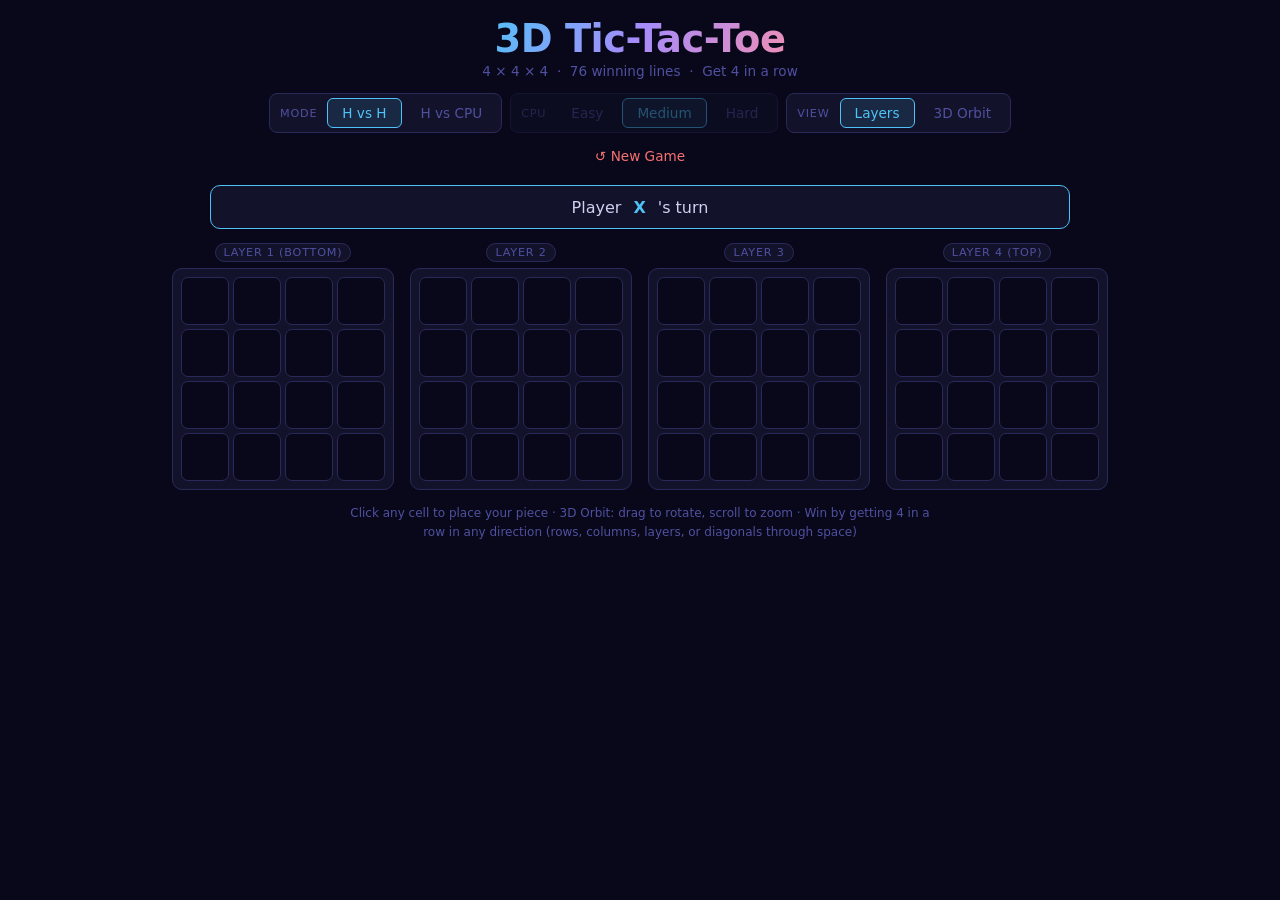
<file: index.html>
<!DOCTYPE html>
<html lang="en">
<head>
<meta charset="UTF-8">
<meta name="viewport" content="width=device-width, initial-scale=1.0">
<title>3D Tic-Tac-Toe · 4×4×4</title>
<link rel="icon" type="image/svg+xml" href="favicon.svg">
<style>
:root {
  --x: #4fc3f7;
  --o: #f48fb1;
  --x-bg: rgba(79,195,247,0.15);
  --o-bg: rgba(244,143,177,0.15);
  --x-glow: rgba(79,195,247,0.5);
  --o-glow: rgba(244,143,177,0.5);
  --bg: #08081a;
  --surface: #12122a;
  --surface2: #1a1a38;
  --border: #2a2a5a;
  --border2: #3a3a7a;
  --text: #d0d0f0;
  --dim: #5050a0;
  --win-bg: rgba(255,220,50,0.12);
  --win-border: #ffd700;
}

* { box-sizing: border-box; margin: 0; padding: 0; }

body {
  font-family: 'Segoe UI', system-ui, -apple-system, sans-serif;
  background: var(--bg);
  color: var(--text);
  min-height: 100vh;
  display: flex;
  flex-direction: column;
  align-items: center;
  padding: 16px;
  gap: 14px;
  overflow-x: hidden;
}

/* ── Header ── */
header { text-align: center; }
h1 {
  font-size: clamp(1.6rem, 4vw, 2.4rem);
  font-weight: 800;
  background: linear-gradient(120deg, var(--x), #a78bfa, var(--o));
  -webkit-background-clip: text;
  -webkit-text-fill-color: transparent;
  background-clip: text;
  letter-spacing: -0.5px;
}
.subtitle { color: var(--dim); font-size: 0.85rem; margin-top: 2px; }

/* ── Controls ── */
.controls {
  display: flex;
  flex-wrap: wrap;
  gap: 8px;
  justify-content: center;
  align-items: center;
  max-width: 860px;
  width: 100%;
}

.ctrl-group {
  display: flex;
  gap: 4px;
  align-items: center;
  background: var(--surface);
  border: 1px solid var(--border);
  border-radius: 8px;
  padding: 4px;
}

.ctrl-label {
  font-size: 0.7rem;
  color: var(--dim);
  text-transform: uppercase;
  letter-spacing: 0.8px;
  padding: 0 6px;
}

.btn {
  padding: 6px 14px;
  border: 1px solid transparent;
  border-radius: 6px;
  background: transparent;
  color: var(--dim);
  cursor: pointer;
  font-size: 0.85rem;
  font-family: inherit;
  transition: all 0.15s;
  white-space: nowrap;
}
.btn:hover { color: var(--text); background: var(--surface2); border-color: var(--border); }
.btn.active { color: var(--x); background: rgba(79,195,247,0.12); border-color: var(--x); }
.btn.danger { color: #f87171; }
.btn.danger:hover { background: rgba(248,113,113,0.12); border-color: #f87171; }

/* ── Status Bar ── */
.status-bar {
  display: flex;
  align-items: center;
  justify-content: center;
  gap: 12px;
  min-height: 44px;
  padding: 8px 20px;
  background: var(--surface);
  border: 1px solid var(--border);
  border-radius: 10px;
  font-size: 1rem;
  font-weight: 500;
  width: 100%;
  max-width: 860px;
  transition: border-color 0.3s;
}
.status-bar.x-turn { border-color: var(--x); }
.status-bar.o-turn { border-color: var(--o); }
.status-bar.win { border-color: var(--win-border); }
.x-mark { color: var(--x); font-weight: 900; }
.o-mark { color: var(--o); font-weight: 900; }

/* ── Layer View ── */
.layer-view {
  display: grid;
  grid-template-columns: repeat(4, auto);
  gap: 16px;
  justify-content: center;
  max-width: 100%;
}

.layer-panel {
  display: flex;
  flex-direction: column;
  align-items: center;
  gap: 6px;
}

.layer-badge {
  font-size: 0.7rem;
  text-transform: uppercase;
  letter-spacing: 0.8px;
  color: var(--dim);
  padding: 2px 8px;
  border-radius: 20px;
  border: 1px solid var(--border);
  background: var(--surface);
}

.grid-2d {
  display: grid;
  grid-template-columns: repeat(4, 1fr);
  gap: 4px;
  padding: 8px;
  background: var(--surface);
  border: 1px solid var(--border);
  border-radius: 10px;
}

/* ── Cells (shared) ── */
.cell {
  width: 48px;
  height: 48px;
  border-radius: 7px;
  border: 1px solid var(--border);
  background: var(--bg);
  cursor: pointer;
  display: flex;
  align-items: center;
  justify-content: center;
  font-size: 1.5rem;
  font-weight: 900;
  transition: border-color 0.15s, background 0.15s, transform 0.1s;
  position: relative;
  user-select: none;
}
.cell:hover:not(.filled) { border-color: var(--border2); background: var(--surface2); }
.cell.filled { cursor: default; }
.cell.x { color: var(--x); text-shadow: 0 0 14px var(--x-glow); }
.cell.o { color: var(--o); text-shadow: 0 0 14px var(--o-glow); }

/* ghost preview on hover */
body[data-player="X"] .cell:not(.filled):hover::after,
body[data-player="O"] .cell:not(.filled):hover::after {
  position: absolute;
  font-size: 1.3rem;
  font-weight: 900;
  opacity: 0.3;
  pointer-events: none;
}
body[data-player="X"] .cell:not(.filled):hover::after { content: "X"; color: var(--x); }
body[data-player="O"] .cell:not(.filled):hover::after { content: "O"; color: var(--o); }

/* winning cell animation */
.cell.win-cell {
  border-color: var(--win-border) !important;
  background: var(--win-bg) !important;
  animation: win-pulse 0.9s ease-in-out infinite alternate;
}
@keyframes win-pulse {
  from { transform: scale(1); box-shadow: 0 0 0px var(--win-border); }
  to { transform: scale(1.07); box-shadow: 0 0 12px var(--win-border); }
}

/* placed animation */
@keyframes pop-in {
  0% { transform: scale(0.5); opacity: 0; }
  70% { transform: scale(1.12); }
  100% { transform: scale(1); opacity: 1; }
}
.cell.just-placed { animation: pop-in 0.25s ease-out; }

/* ── 3D View ── */
.view-3d-wrapper {
  display: flex;
  flex-direction: column;
  align-items: center;
  gap: 12px;
}

.view-3d-container {
  width: 420px;
  height: 420px;
  perspective: 900px;
  cursor: grab;
  user-select: none;
  position: relative;
  display: flex;
  align-items: center;
  justify-content: center;
}
.view-3d-container.dragging { cursor: grabbing; }

.scene-3d {
  position: relative;
  transform-style: preserve-3d;
  width: 234px;
  height: 234px;
}

.layer-3d {
  position: absolute;
  width: 234px;
  height: 234px;
  transform-style: preserve-3d;
}

.cell-3d {
  position: absolute;
  width: 50px;
  height: 50px;
  border-radius: 7px;
  border: 1px solid var(--border);
  background: var(--bg);
  cursor: pointer;
  display: flex;
  align-items: center;
  justify-content: center;
  font-size: 1.3rem;
  font-weight: 900;
  transition: border-color 0.15s, background 0.15s;
  user-select: none;
  position: absolute;
}
.cell-3d:hover:not(.filled) { border-color: var(--border2); background: var(--surface2); }
.cell-3d.filled { cursor: default; }
.cell-3d.x { color: var(--x); text-shadow: 0 0 12px var(--x-glow); }
.cell-3d.o { color: var(--o); text-shadow: 0 0 12px var(--o-glow); }
.cell-3d.win-cell {
  border-color: var(--win-border) !important;
  background: var(--win-bg) !important;
  animation: win-pulse 0.9s ease-in-out infinite alternate;
}
body[data-player="X"] .cell-3d:not(.filled):hover::after { content: "X"; color: var(--x); opacity: 0.3; font-weight:900; font-size:1.2rem; }
body[data-player="O"] .cell-3d:not(.filled):hover::after { content: "O"; color: var(--o); opacity: 0.3; font-weight:900; font-size:1.2rem; }

/* Layer label in 3D */
.layer-3d-label {
  position: absolute;
  top: 50%;
  left: -38px;
  transform: translateY(-50%);
  font-size: 0.65rem;
  color: var(--dim);
  text-transform: uppercase;
  letter-spacing: 0.5px;
  white-space: nowrap;
}

/* 3D view rotation buttons */
.rot-controls {
  display: flex;
  gap: 6px;
}

/* ── Cage lines in 3D ── */
.cage-line {
  position: absolute;
  background: var(--border);
  pointer-events: none;
}


/* ── Help ── */
.help {
  font-size: 0.75rem;
  color: var(--dim);
  text-align: center;
  max-width: 600px;
  line-height: 1.6;
}

/* ── Win overlay ── */
#win-overlay {
  position: fixed;
  inset: 0;
  background: rgba(0,0,0,0.7);
  display: flex;
  align-items: center;
  justify-content: center;
  z-index: 100;
  backdrop-filter: blur(4px);
}
.win-card {
  background: var(--surface);
  border: 2px solid var(--win-border);
  border-radius: 16px;
  padding: 32px 48px;
  text-align: center;
  display: flex;
  flex-direction: column;
  align-items: center;
  gap: 16px;
  box-shadow: 0 0 40px rgba(255,215,0,0.3);
}
.win-title { font-size: 2.5rem; }
.win-msg { font-size: 1.2rem; color: var(--text); }
.win-sub { font-size: 0.85rem; color: var(--dim); }

/* ── Responsive ── */
@media (max-width: 700px) {
  .layer-view { grid-template-columns: repeat(2, auto); }
  .view-3d-container { width: 320px; height: 320px; perspective: 700px; }
}
@media (max-width: 400px) {
  .layer-view { grid-template-columns: repeat(1, auto); }
  .cell { width: 40px; height: 40px; font-size: 1.2rem; }
}
</style>
</head>
<body data-player="X">

<header>
  <h1>3D Tic-Tac-Toe</h1>
  <p class="subtitle">4 × 4 × 4 &nbsp;·&nbsp; 76 winning lines &nbsp;·&nbsp; Get 4 in a row</p>
</header>

<nav class="controls">
  <div class="ctrl-group">
    <span class="ctrl-label">Mode</span>
    <button class="btn active" data-mode="hvh">H vs H</button>
    <button class="btn" data-mode="hvc">H vs CPU</button>
  </div>
  <div class="ctrl-group" id="diff-group">
    <span class="ctrl-label">CPU</span>
    <button class="btn" data-diff="easy">Easy</button>
    <button class="btn active" data-diff="medium">Medium</button>
    <button class="btn" data-diff="hard">Hard</button>
  </div>
  <div class="ctrl-group">
    <span class="ctrl-label">View</span>
    <button class="btn active" data-view="layers">Layers</button>
    <button class="btn" data-view="3d">3D Orbit</button>
  </div>
  <button class="btn danger" id="reset-btn">↺ New Game</button>
</nav>

<div class="status-bar x-turn" id="status-bar">
  Player <span class="x-mark">X</span>'s turn
</div>

<div id="game-area"></div>

<p class="help" id="help-text">
  Click any cell to place your piece · 3D Orbit: drag to rotate, scroll to zoom · Win by getting 4 in a row in any direction (rows, columns, layers, or diagonals through space)
</p>

<div id="win-overlay" style="display:none">
  <div class="win-card">
    <div class="win-title" id="win-emoji">🎉</div>
    <div class="win-msg" id="win-msg"></div>
    <div class="win-sub" id="win-sub"></div>
    <div style="display:flex;gap:10px;margin-top:12px;justify-content:center">
      <button class="btn" id="win-close" style="font-size:1rem;padding:10px 20px">Close</button>
      <button class="btn active" id="win-play-again" style="font-size:1rem;padding:10px 20px">New Game</button>
    </div>
  </div>
</div>

<script>
'use strict';

/* ═══════════════════════════════════════════════════
   CONSTANTS
═══════════════════════════════════════════════════ */
const N = 4;
const LAYER_NAMES = ['Layer 1 (Bottom)', 'Layer 2', 'Layer 3', 'Layer 4 (Top)'];
const CELL_STEP_3D = 58;   // cell size + gap in 3D view

/* ═══════════════════════════════════════════════════
   WIN LINES — all 76 lines in a 4×4×4 board
═══════════════════════════════════════════════════ */
const WIN_LINES = (function buildWinLines() {
  const L = [];
  const add = (...pts) => L.push(pts);

  for (let a = 0; a < N; a++) {
    for (let b = 0; b < N; b++) {
      // X-axis lines  (z=a, y=b, x varies)
      add([a,b,0],[a,b,1],[a,b,2],[a,b,3]);
      // Y-axis lines  (z=a, y varies, x=b)
      add([a,0,b],[a,1,b],[a,2,b],[a,3,b]);
      // Z-axis lines  (z varies, y=a, x=b)
      add([0,a,b],[1,a,b],[2,a,b],[3,a,b]);
    }
    // XY diagonals in layer z=a
    add([a,0,0],[a,1,1],[a,2,2],[a,3,3]);
    add([a,0,3],[a,1,2],[a,2,1],[a,3,0]);
    // XZ diagonals in row y=a
    add([0,a,0],[1,a,1],[2,a,2],[3,a,3]);
    add([0,a,3],[1,a,2],[2,a,1],[3,a,0]);
    // YZ diagonals in column x=a
    add([0,0,a],[1,1,a],[2,2,a],[3,3,a]);
    add([0,3,a],[1,2,a],[2,1,a],[3,0,a]);
  }
  // 4 space diagonals
  add([0,0,0],[1,1,1],[2,2,2],[3,3,3]);
  add([0,0,3],[1,1,2],[2,2,1],[3,3,0]);
  add([0,3,0],[1,2,1],[2,1,2],[3,0,3]);
  add([0,3,3],[1,2,2],[2,1,1],[3,0,0]);
  return L;  // 76 lines
})();

/* ═══════════════════════════════════════════════════
   BOARD UTILS
═══════════════════════════════════════════════════ */
function emptyBoard() {
  return Array.from({length:N}, () =>
    Array.from({length:N}, () => Array(N).fill(null)));
}

function cloneBoard(b) {
  return b.map(layer => layer.map(row => [...row]));
}

function emptyCells(b) {
  const out = [];
  for (let z = 0; z < N; z++)
    for (let y = 0; y < N; y++)
      for (let x = 0; x < N; x++)
        if (!b[z][y][x]) out.push([z,y,x]);
  return out;
}

function isFull(b) { return emptyCells(b).length === 0; }

/* ═══════════════════════════════════════════════════
   WIN DETECTION
═══════════════════════════════════════════════════ */
function checkWinner(b) {
  for (const line of WIN_LINES) {
    const v = b[line[0][0]][line[0][1]][line[0][2]];
    if (v && line.every(([z,y,x]) => b[z][y][x] === v))
      return { player: v, line };
  }
  return null;
}

/* ═══════════════════════════════════════════════════
   AI — EASY
═══════════════════════════════════════════════════ */
function aiEasy(b) {
  const cells = emptyCells(b);
  return cells[Math.floor(Math.random() * cells.length)];
}

/* ═══════════════════════════════════════════════════
   AI — MEDIUM (tactical: win/block/setup/random)
═══════════════════════════════════════════════════ */
function findWinningMove(b, player) {
  for (const [z,y,x] of emptyCells(b)) {
    b[z][y][x] = player;
    const won = checkWinner(b);
    b[z][y][x] = null;
    if (won) return [z,y,x];
  }
  return null;
}

function findForkMove(b, player) {
  // Find a move that creates 2+ winning threats simultaneously
  let best = null, bestThreats = 1;
  for (const [z,y,x] of emptyCells(b)) {
    b[z][y][x] = player;
    let threats = 0;
    for (const [z2,y2,x2] of emptyCells(b)) {
      b[z2][y2][x2] = player;
      if (checkWinner(b)) threats++;
      b[z2][y2][x2] = null;
    }
    b[z][y][x] = null;
    if (threats > bestThreats) { bestThreats = threats; best = [z,y,x]; }
  }
  return best;
}

function aiMedium(b, player) {
  const opp = player === 'X' ? 'O' : 'X';
  return findWinningMove(b, player)
      || findWinningMove(b, opp)
      || findForkMove(b, player)
      || findForkMove(b, opp)
      || aiEasy(b);
}

/* ═══════════════════════════════════════════════════
   AI — HARD (minimax + alpha-beta)
═══════════════════════════════════════════════════ */
function scoreBoard(b, aiPlayer) {
  const opp = aiPlayer === 'X' ? 'O' : 'X';
  let score = 0;
  for (const line of WIN_LINES) {
    let ai = 0, op = 0;
    for (const [z,y,x] of line) {
      const v = b[z][y][x];
      if (v === aiPlayer) ai++;
      else if (v === opp) op++;
    }
    if (op === 0 && ai > 0) score += ai === 4 ? 100000 : ai === 3 ? 300 : ai === 2 ? 20 : 2;
    if (ai === 0 && op > 0) score -= op === 4 ? 100000 : op === 3 ? 300 : op === 2 ? 20 : 2;
  }
  return score;
}

// Order moves: near existing pieces and center first (helps alpha-beta)
function orderedMoves(b, cells) {
  return cells.map(([z,y,x]) => {
    let s = -(Math.abs(z-1.5) + Math.abs(y-1.5) + Math.abs(x-1.5));
    for (let dz=-1; dz<=1; dz++) for (let dy=-1; dy<=1; dy++) for (let dx=-1; dx<=1; dx++) {
      const nz=z+dz,ny=y+dy,nx=x+dx;
      if (nz>=0&&nz<N&&ny>=0&&ny<N&&nx>=0&&nx<N&&b[nz][ny][nx]) s += 3;
    }
    return { pos:[z,y,x], s };
  }).sort((a,b) => b.s - a.s).map(m => m.pos);
}

function minimax(b, depth, alpha, beta, maximizing, aiPlayer, opp) {
  const winner = checkWinner(b);
  if (winner) return winner.player === aiPlayer ? 100000 + depth : -100000 - depth;
  if (depth === 0 || isFull(b)) return scoreBoard(b, aiPlayer);

  const cells = orderedMoves(b, emptyCells(b));
  if (maximizing) {
    let best = -Infinity;
    for (const [z,y,x] of cells) {
      b[z][y][x] = aiPlayer;
      best = Math.max(best, minimax(b, depth-1, alpha, beta, false, aiPlayer, opp));
      b[z][y][x] = null;
      alpha = Math.max(alpha, best);
      if (beta <= alpha) break;
    }
    return best;
  } else {
    let best = Infinity;
    for (const [z,y,x] of cells) {
      b[z][y][x] = opp;
      best = Math.min(best, minimax(b, depth-1, alpha, beta, true, aiPlayer, opp));
      b[z][y][x] = null;
      beta = Math.min(beta, best);
      if (beta <= alpha) break;
    }
    return best;
  }
}

function aiHard(b, player) {
  const opp = player === 'X' ? 'O' : 'X';
  const empty = emptyCells(b);

  // Opening: prefer inner cube
  if (empty.length >= 60) {
    const inner = [[1,1,1],[1,1,2],[1,2,1],[1,2,2],[2,1,1],[2,1,2],[2,2,1],[2,2,2]];
    const avail = inner.filter(([z,y,x]) => !b[z][y][x]);
    if (avail.length) return avail[Math.floor(Math.random() * avail.length)];
  }

  // Immediate win/block
  const win = findWinningMove(b, player);
  if (win) return win;
  const block = findWinningMove(b, opp);
  if (block) return block;

  // Depth scales with board fill
  const filled = 64 - empty.length;
  const depth = filled < 8 ? 2 : filled < 20 ? 3 : filled < 40 ? 4 : 5;

  const moves = orderedMoves(b, empty);
  let bestScore = -Infinity, bestMove = moves[0];
  for (const [z,y,x] of moves) {
    b[z][y][x] = player;
    const s = minimax(b, depth-1, -Infinity, Infinity, false, player, opp);
    b[z][y][x] = null;
    if (s > bestScore) { bestScore = s; bestMove = [z,y,x]; }
  }
  return bestMove;
}

/* ═══════════════════════════════════════════════════
   GAME STATE
═══════════════════════════════════════════════════ */
let board = emptyBoard();
let currentPlayer = 'X';
let gameMode = 'hvh';
let difficulty = 'medium';
let view = 'layers';
let gameOver = false;
let winResult = null;
let thinking = false;
let lastMove = null;

/* ═══════════════════════════════════════════════════
   RENDERING — LAYER VIEW
═══════════════════════════════════════════════════ */
function renderLayers() {
  const area = document.getElementById('game-area');
  area.innerHTML = '';
  area.className = 'layer-view';

  for (let z = 0; z < N; z++) {
    const panel = document.createElement('div');
    panel.className = 'layer-panel';

    const badge = document.createElement('div');
    badge.className = 'layer-badge';
    badge.textContent = LAYER_NAMES[z];
    panel.appendChild(badge);

    const grid = document.createElement('div');
    grid.className = 'grid-2d';

    for (let y = 0; y < N; y++) {
      for (let x = 0; x < N; x++) {
        const cell = makeCell2D(z, y, x);
        grid.appendChild(cell);
      }
    }
    panel.appendChild(grid);
    area.appendChild(panel);
  }
}

function makeCell2D(z, y, x) {
  const cell = document.createElement('div');
  const val = board[z][y][x];
  cell.className = 'cell' + (val ? ` filled ${val.toLowerCase()}` : '');
  if (val) cell.textContent = val;
  if (winResult && isWinCell(z,y,x)) cell.classList.add('win-cell');
  if (lastMove && lastMove[0]===z && lastMove[1]===y && lastMove[2]===x)
    cell.classList.add('just-placed');
  if (!gameOver && !val) {
    cell.addEventListener('click', () => handleCellClick(z, y, x));
  }
  return cell;
}

/* ═══════════════════════════════════════════════════
   RENDERING — 3D ORBIT VIEW
═══════════════════════════════════════════════════ */
let rotX = 52, rotY = -28, zoom = 1;

function render3D() {
  const area = document.getElementById('game-area');
  area.innerHTML = '';
  area.className = 'view-3d-wrapper';

  const container = document.createElement('div');
  container.className = 'view-3d-container';

  const scene = document.createElement('div');
  scene.className = 'scene-3d';
  scene.id = 'scene-3d';
  applySceneTransform(scene);

  const LAYER_Z = [-135, -45, 45, 135];

  for (let z = 0; z < N; z++) {
    const layer = document.createElement('div');
    layer.className = 'layer-3d';
    layer.style.transform = `translateZ(${LAYER_Z[z]}px)`;

    // Label
    const lbl = document.createElement('div');
    lbl.className = 'layer-3d-label';
    lbl.textContent = `L${z+1}`;
    layer.appendChild(lbl);

    for (let y = 0; y < N; y++) {
      for (let x = 0; x < N; x++) {
        const cell = makeCell3D(z, y, x);
        layer.appendChild(cell);
      }
    }
    scene.appendChild(layer);
  }

  container.appendChild(scene);
  area.appendChild(container);

  // Rotation buttons
  const rotBtns = document.createElement('div');
  rotBtns.className = 'rot-controls';
  [{label:'↻ Reset View', action: () => { rotX=52; rotY=-28; zoom=1; refreshScene(); }},
   {label:'⊕ Top View',   action: () => { rotX=80; rotY=0; refreshScene(); }},
   {label:'⊙ Side View',  action: () => { rotX=10; rotY=0; refreshScene(); }},
  ].forEach(({label, action}) => {
    const b = document.createElement('button');
    b.className = 'btn';
    b.textContent = label;
    b.addEventListener('click', action);
    rotBtns.appendChild(b);
  });
  area.appendChild(rotBtns);

  // Drag events
  container.addEventListener('mousedown', onMouseDown);
  container.addEventListener('wheel', onWheel, {passive: true});
  container.addEventListener('touchstart', onTouchStart, {passive: true});
}

function makeCell3D(z, y, x) {
  const cell = document.createElement('div');
  const val = board[z][y][x];
  cell.className = 'cell-3d' + (val ? ` filled ${val.toLowerCase()}` : '');
  cell.style.left = `${x * CELL_STEP_3D}px`;
  cell.style.top  = `${y * CELL_STEP_3D}px`;
  if (val) cell.textContent = val;
  if (winResult && isWinCell(z,y,x)) cell.classList.add('win-cell');
  if (lastMove && lastMove[0]===z && lastMove[1]===y && lastMove[2]===x)
    cell.classList.add('just-placed');
  if (!gameOver && !val) {
    cell.addEventListener('click', (e) => { e.stopPropagation(); handleCellClick(z,y,x); });
  }
  return cell;
}

function applySceneTransform(scene) {
  if (!scene) scene = document.getElementById('scene-3d');
  if (scene) scene.style.transform =
    `scale(${zoom}) rotateX(${rotX}deg) rotateY(${rotY}deg)`;
}

function refreshScene() { applySceneTransform(); }

/* ═══════════════════════════════════════════════════
   RENDERING — X-RAY STACK VIEW
═══════════════════════════════════════════════════ */
const LAYER_COLORS = [
  'rgba(255,200,50,',   // L1 yellow
  'rgba(100,220,100,',  // L2 green
  'rgba(100,180,255,',  // L3 blue
  'rgba(255,100,200,',  // L4 pink
];


/* ═══════════════════════════════════════════════════
   STATUS BAR
═══════════════════════════════════════════════════ */
function updateStatus() {
  const bar = document.getElementById('status-bar');
  bar.className = 'status-bar';
  if (gameOver) {
    bar.classList.add('win');
    if (winResult) {
      const p = winResult.player, cls = p === 'X' ? 'x-mark' : 'o-mark';
      bar.innerHTML = `Player <span class="${cls}">${p}</span> wins! 🎉`;
    } else {
      bar.innerHTML = 'Draw! All 64 cells filled with no winner.';
    }
  } else if (thinking) {
    bar.innerHTML = '<em>CPU is thinking…</em>';
  } else {
    const p = currentPlayer, cls = p === 'X' ? 'x-mark' : 'o-mark';
    const who = (gameMode === 'hvc' && p === 'O') ? ' (CPU)' : '';
    bar.classList.add(p === 'X' ? 'x-turn' : 'o-turn');
    bar.innerHTML = `Player <span class="${cls}">${p}</span>${who}'s turn`;
  }
}

/* ═══════════════════════════════════════════════════
   RENDER DISPATCHER
═══════════════════════════════════════════════════ */
function render() {
  document.body.dataset.player = gameOver ? '' : currentPlayer;
  if (view === '3d') render3D();
  else renderLayers();
  updateStatus();
}

/* ═══════════════════════════════════════════════════
   WIN CELL CHECK
═══════════════════════════════════════════════════ */
function isWinCell(z, y, x) {
  return winResult && winResult.line.some(([wz,wy,wx]) => wz===z && wy===y && wx===x);
}

/* ═══════════════════════════════════════════════════
   CELL CLICK → GAME LOGIC
═══════════════════════════════════════════════════ */
function handleCellClick(z, y, x) {
  if (gameOver || thinking) return;
  if (board[z][y][x]) return;
  placeMove(z, y, x);
  if (!gameOver && gameMode === 'hvc' && currentPlayer === 'O') {
    thinking = true;
    updateStatus();
    setTimeout(doCPUMove, 350);
  }
}

function placeMove(z, y, x) {
  board[z][y][x] = currentPlayer;
  lastMove = [z, y, x];
  const result = checkWinner(board);
  if (result) {
    winResult = result;
    gameOver = true;
    render();
    showWinOverlay(result.player);
    return;
  }
  if (isFull(board)) {
    gameOver = true;
    render();
    showWinOverlay(null);
    return;
  }
  currentPlayer = currentPlayer === 'X' ? 'O' : 'X';
  render();
}

function doCPUMove() {
  const move = getCPUMove();
  thinking = false;
  if (move) placeMove(...move);
  else render();
}

function getCPUMove() {
  if (difficulty === 'easy')   return aiEasy(board);
  if (difficulty === 'medium') return aiMedium(board, 'O');
  return aiHard(board, 'O');
}

/* ═══════════════════════════════════════════════════
   WIN OVERLAY
═══════════════════════════════════════════════════ */
function showWinOverlay(player) {
  const overlay = document.getElementById('win-overlay');
  const emoji = document.getElementById('win-emoji');
  const msg   = document.getElementById('win-msg');
  const sub   = document.getElementById('win-sub');
  if (player) {
    emoji.textContent = player === 'X' ? '🎊' : '🏆';
    const cls = player === 'X' ? 'x-mark' : 'o-mark';
    msg.innerHTML = `Player <span class="${cls}">${player}</span> wins!`;
    sub.textContent = `4 in a row · ${WIN_LINES.length} possible winning lines`;
  } else {
    emoji.textContent = '🤝';
    msg.textContent = "It's a Draw!";
    sub.textContent = 'All 64 cells filled — no winner.';
  }
  overlay.style.display = 'flex';
}

function hideWinOverlay() {
  document.getElementById('win-overlay').style.display = 'none';
}

/* ═══════════════════════════════════════════════════
   3D DRAG TO ROTATE
═══════════════════════════════════════════════════ */
let dragging = false, lastMX = 0, lastMY = 0;

function onMouseDown(e) {
  if (e.button !== 0) return;
  dragging = true;
  lastMX = e.clientX; lastMY = e.clientY;
  e.currentTarget.classList.add('dragging');
}

function onGlobalMouseMove(e) {
  if (!dragging || view !== '3d') return;
  const dx = e.clientX - lastMX, dy = e.clientY - lastMY;
  lastMX = e.clientX; lastMY = e.clientY;
  rotY += dx * 0.55;
  rotX -= dy * 0.55;
  rotX = Math.max(-85, Math.min(85, rotX));
  refreshScene();
}

function onGlobalMouseUp() {
  dragging = false;
  const c = document.querySelector('.view-3d-container');
  if (c) c.classList.remove('dragging');
}

function onWheel(e) {
  zoom = Math.max(0.5, Math.min(2, zoom - e.deltaY * 0.001));
  refreshScene();
}

let touchLastX = 0, touchLastY = 0;
function onTouchStart(e) {
  touchLastX = e.touches[0].clientX;
  touchLastY = e.touches[0].clientY;
}
function onGlobalTouchMove(e) {
  if (view !== '3d' || !e.touches.length) return;
  const dx = e.touches[0].clientX - touchLastX;
  const dy = e.touches[0].clientY - touchLastY;
  touchLastX = e.touches[0].clientX;
  touchLastY = e.touches[0].clientY;
  rotY += dx * 0.55;
  rotX -= dy * 0.55;
  rotX = Math.max(-85, Math.min(85, rotX));
  refreshScene();
}

/* ═══════════════════════════════════════════════════
   CONTROLS / SETTINGS
═══════════════════════════════════════════════════ */
function setMode(mode) {
  gameMode = mode;
  document.getElementById('diff-group').style.opacity = mode === 'hvc' ? '1' : '0.4';
  document.querySelectorAll('[data-mode]').forEach(b =>
    b.classList.toggle('active', b.dataset.mode === mode));
  resetGame();
}

function setDifficulty(diff) {
  difficulty = diff;
  document.querySelectorAll('[data-diff]').forEach(b =>
    b.classList.toggle('active', b.dataset.diff === diff));
}

function setView(v) {
  view = v;
  document.querySelectorAll('[data-view]').forEach(b =>
    b.classList.toggle('active', b.dataset.view === v));
  const help = document.getElementById('help-text');
  if (v === '3d')
    help.textContent = 'Drag to rotate · Scroll to zoom · 3D Orbit view — click any cell to play';
  else
    help.textContent = 'Click any cell to place your piece. Win by getting 4 in a row in any direction — row, column, layer, or space diagonal.';
  render();
}

function resetGame() {
  board = emptyBoard();
  currentPlayer = 'X';
  gameOver = false;
  winResult = null;
  thinking = false;
  lastMove = null;
  hideWinOverlay();
  render();
}

/* ═══════════════════════════════════════════════════
   INIT
═══════════════════════════════════════════════════ */
function init() {
  // Global mouse/touch events for 3D drag
  document.addEventListener('mousemove', onGlobalMouseMove);
  document.addEventListener('mouseup', onGlobalMouseUp);
  document.addEventListener('touchmove', onGlobalTouchMove, {passive: true});

  // Wire mode buttons
  document.querySelectorAll('[data-mode]').forEach(b =>
    b.addEventListener('click', () => setMode(b.dataset.mode)));

  // Wire difficulty buttons
  document.querySelectorAll('[data-diff]').forEach(b =>
    b.addEventListener('click', () => setDifficulty(b.dataset.diff)));

  // Wire view buttons
  document.querySelectorAll('[data-view]').forEach(b =>
    b.addEventListener('click', () => setView(b.dataset.view)));

  // Reset button
  document.getElementById('reset-btn').addEventListener('click', resetGame);

  // Win overlay buttons
  document.getElementById('win-close').addEventListener('click', hideWinOverlay);
  document.getElementById('win-play-again').addEventListener('click', () => {
    hideWinOverlay();
    resetGame();
  });

  // Diff group initially dimmed in H vs H mode
  document.getElementById('diff-group').style.opacity = '0.4';

  // Start
  render();
}

init();
</script>
</body>
</html>
</file>
